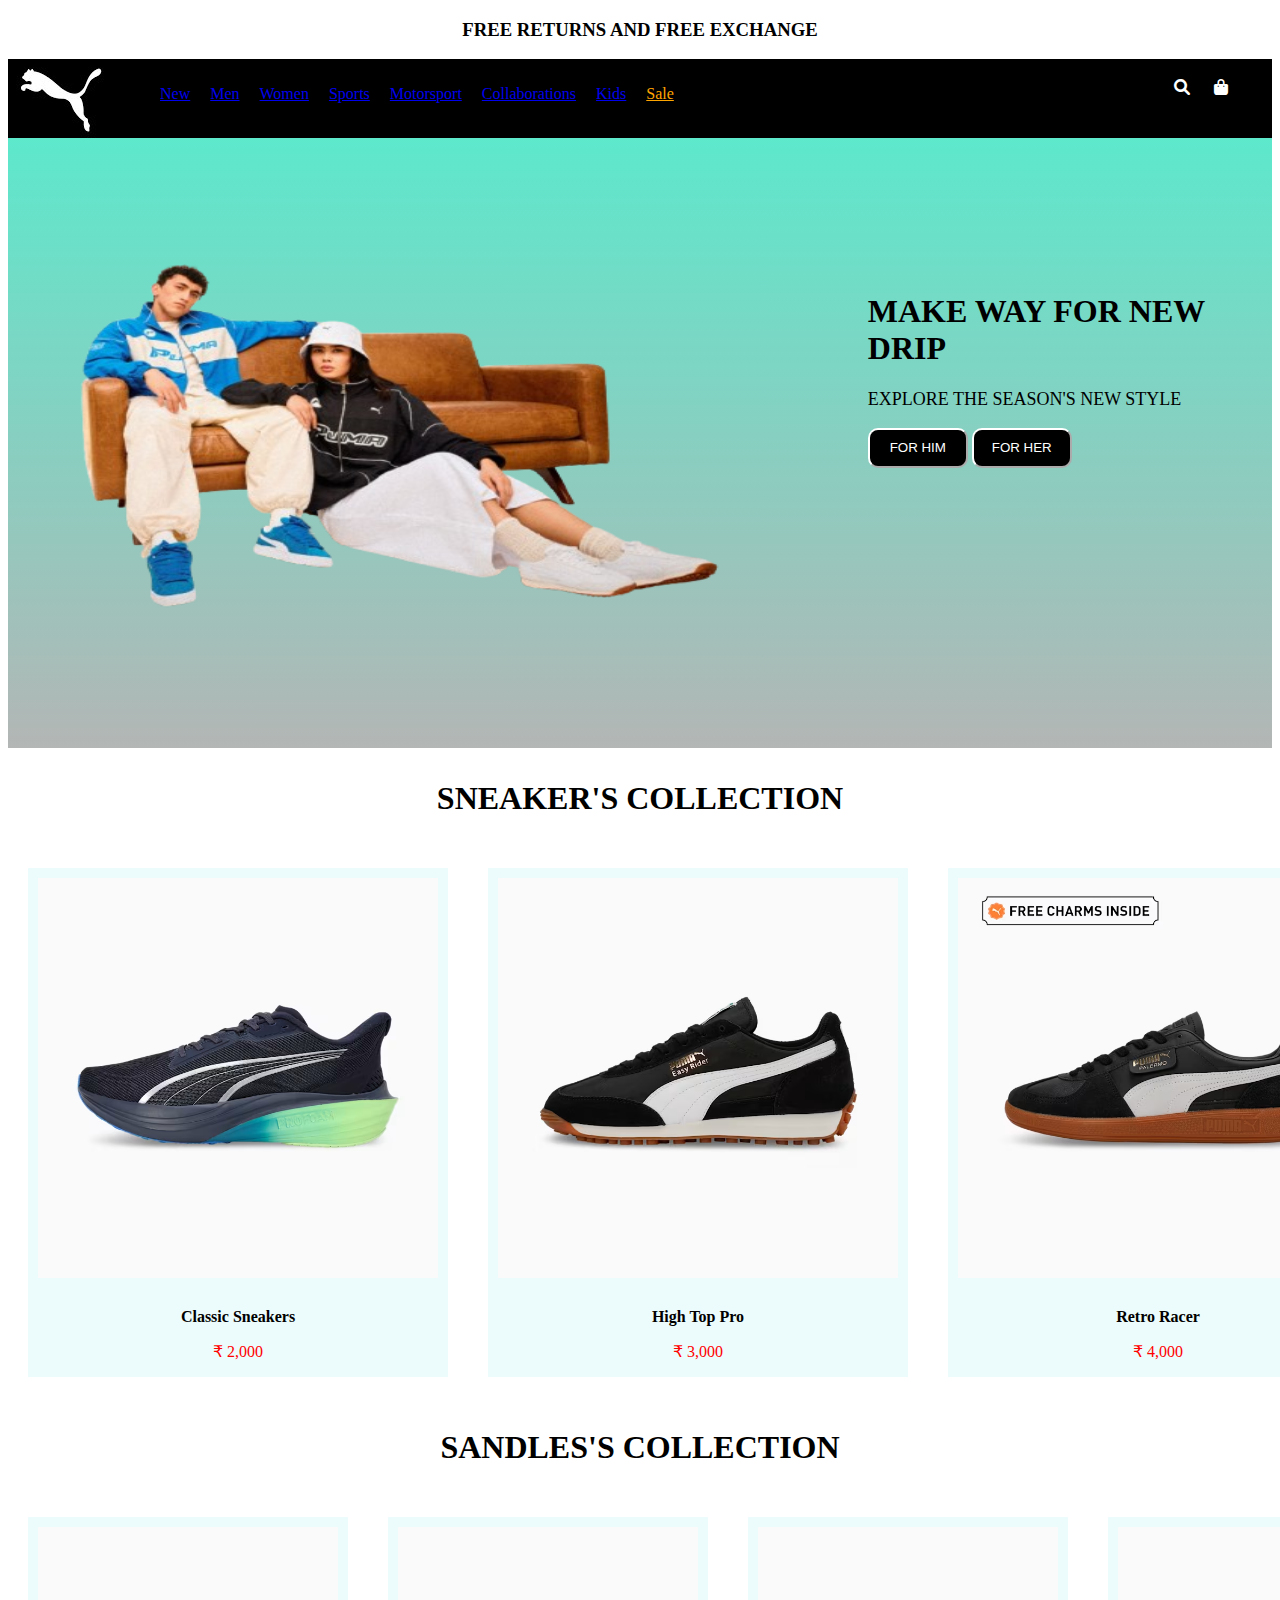
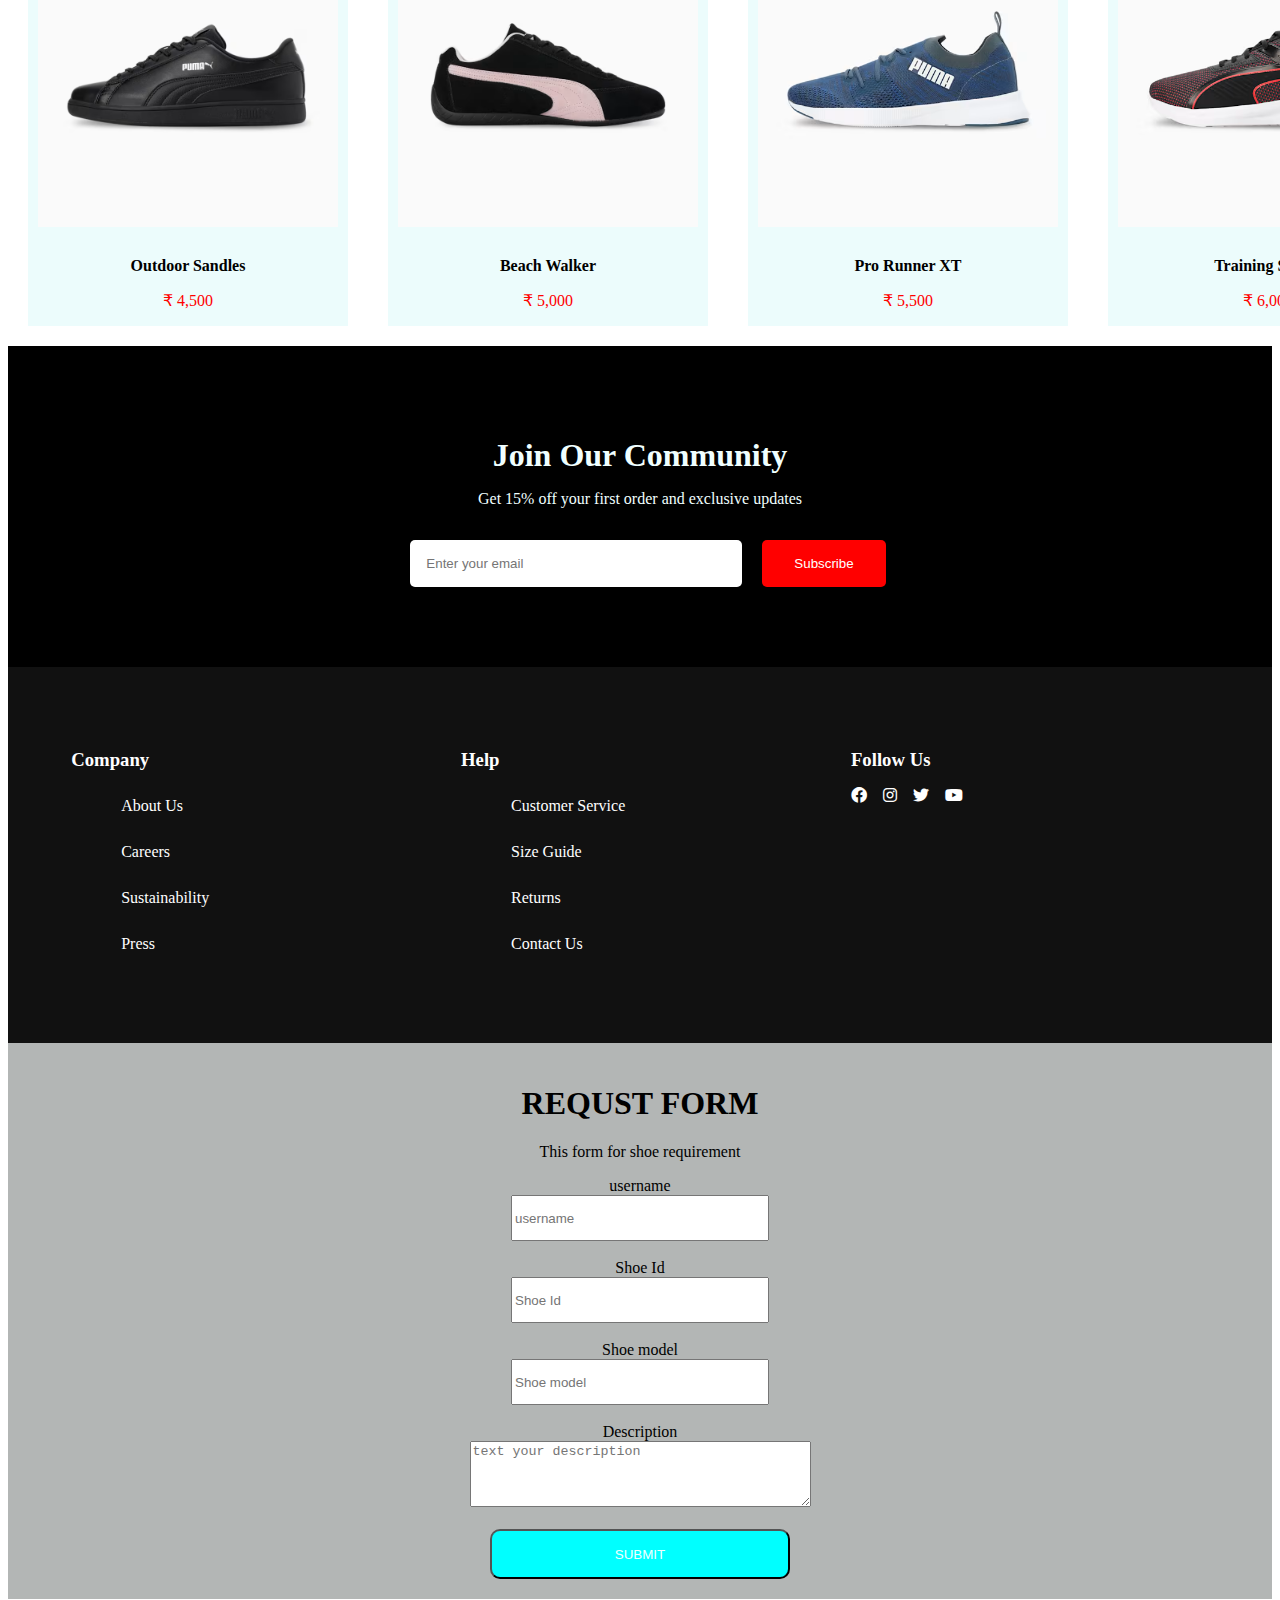
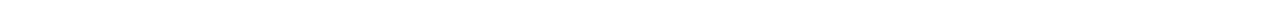
<file: index.html>
<!DOCTYPE html>
<html lang="en">
<head>
    <meta charset="UTF-8">
    <meta name="viewport" content="width=device-width, initial-scale=1.0">
    <link rel="stylesheet" href="puma.css">
    <link rel="stylesheet" href="https://unpkg.com/swiper/swiper-bundle.min.css">
    <link rel="stylesheet" href="https://cdnjs.cloudflare.com/ajax/libs/font-awesome/6.0.0/css/all.min.css">
    <title>PUMA>COM/Forever Faster</title>
</head>
<body>
    <header>
        <h3 class="MAIN-HEADING" style="text-align: center;">FREE RETURNS AND FREE EXCHANGE</h3>
        <header>
            <div class="nav-container">
                <div class="nav-bar">
                <img src="puma-logo.jpg" alt="Sportswear Logo">
            <nav>
                <ul class="nav-links">
                    <li><a href="#">New</a></li>
                    <li><a href="#">Men</a></li>
                    <li><a href="#">Women</a></li>
                    <li><a href="#">Sports</a></li>
                    <li><a href="#">Motorsport</a></li>
                    <li><a href="#">Collaborations</a></li>
                    <li><a href="#">Kids</a></li>
                    <li><a href="#" style="color:orange;">Sale</a></li>
                </ul>
            </nav>
            </div>
            <div class="header-icons">
                <i class="fas fa-search"></i>
                <i class="fas fa-shopping-bag"></i>
                <i class="fas fa-profile"></i>
                <div class="menu-toggle">
                    <i class="fas fa-bars"></i>
                </div>
            </div>
        </div>
        </header>
    
    </header>
    <section>
        <div class="picture">
            <img src="puma2-removebg.jpg" class="text-center p-3 picture1">
            <div class="container1">
                <h1 class="post-heading">MAKE WAY FOR NEW DRIP</h1>
                <P class="post-para">EXPLORE THE SEASON'S NEW STYLE</P>
                <button class="button1">FOR HIM</button>
                <button class="button1">FOR HER</button>
            </div>
        </div>
    </section>
    <h1 class="sub-heading">SNEAKER'S COLLECTION</h1>
    <div class="slipper-container">
        <div class="shop-container">
            <img src="3.avif" class="image1">
            <h3 class="item-heading">Classic Sneakers</h3> 
            <p class="item-para">₹ 2,000</p>
        </div>
        <div class="shop-container">
            <img src="4.avif" class="image1">
            <h3 class="item-heading">High Top Pro</h3> 
            <p class="item-para">₹ 3,000</p>
        </div>
        <div class="shop-container">
            <img src="5.avif" class="image1">
            <h3 class="item-heading">Retro Racer</h3> 
            <p class="item-para">₹ 4,000</p>
        </div>
    </div>
    <h1 class="sub-heading">SANDLES'S COLLECTION</h1>
    <div class="slipper-container">
        <div class="shop-container1">
            <img src="6.avif" class="image2">
            <h3 class="item-heading">Outdoor Sandles</h3> 
            <p class="item-para">₹ 4,500</p>
        </div>
        <div class="shop-container1">
            <img src="7.avif" class="image2">
            <h3 class="item-heading">Beach Walker</h3> 
            <p class="item-para">₹ 5,000</p>
        </div>
        <div class="shop-container1">
            <img src="8.avif" class="image2">
            <h3 class="item-heading">Pro Runner XT</h3> 
            <p class="item-para">₹ 5,500</p>
        </div>
        <div class="shop-container1">
            <img src="9.avif" class="image2">
            <h3 class="item-heading">Training Sndles</h3> 
            <p class="item-para">₹ 6,000</p>
        </div>
    </div>
    <section class="newsletter">
        <h2>Join Our Community</h2>
        <p>Get 15% off your first order and exclusive updates</p>
        <input type="email" placeholder="Enter your email">
        <button style="background-color: red;">Subscribe</button>
    </section>
    <!-- Footer -->
    <footer>
        <div class="footer-column">
            <h3>Company</h3>
            <ul>
                <li>About Us</li>
                <li>Careers</li>
                <li>Sustainability</li>
                <li>Press</li>
            </ul>
        </div>
        <div class="footer-column">
            <h3>Help</h3>
            <ul>
                <li>Customer Service</li>
                <li>Size Guide</li>
                <li>Returns</li>
                <li>Contact Us</li>
            </ul>
        </div>
        <div class="footer-column">
            <h3>Follow Us</h3>
            <div class="social-icons">
                <i class="fab fa-facebook"></i>
                <i class="fab fa-instagram"></i>
                <i class="fab fa-twitter"></i>
                <i class="fab fa-youtube"></i>
            </div>
        </div>
    </footer>
<div class="request-form">
<form action="connect.php">
    <h1>REQUST FORM</h1>
    <p>This form for shoe requirement</p>
    <label for="username">username</label><br>
    <input type="text" id="username" placeholder="username" required style="height: 40px; width: 250px;"><br><br>
    <label for="shoe-id">Shoe Id</label><br>
    <input type="text" id="shoe-id" placeholder="Shoe Id" required style="height: 40px; width: 250px;"><br><br>
    <label for="shoe-model">Shoe model</label><br>
    <input type="text" id="shoe-model" placeholder="Shoe model" required style="height: 40px; width: 250px;"><br><br>
    <label for="discription">Description</label><br>
    <textarea id="Description" name="description" placeholder="text your description" rows="4" cols="40"></textarea><br><br>
    <button class="submit" type="submit">SUBMIT</button>
</form>
</div>
</body>
</html>
</file>
<file: puma.css>
@import url('https://fonts.googleapis.com/css2?family=Bree+Serif&family=Caveat:wght@400;700&family=Lobster&family=Monoton&family=Open+Sans:ital,wght@0,400;0,700;1,400;1,700&family=Playfair+Display+SC:ital,wght@0,400;0,700;1,700&family=Playfair+Display:ital,wght@0,400;0,700;1,700&family=Roboto:ital,wght@0,400;0,700;1,400;1,700&family=Source+Sans+Pro:ital,wght@0,400;0,700;1,700&family=Work+Sans:ital,wght@0,400;0,700;1,700&display=swap');
.nav-container{
  background-color: black;  
  color: white;
  font-family: 'Times New Roman', Times, serif;
  width: 100%;
  background-size: cover;
  display: flex;
  flex-direction: row;
  justify-content: space-between;
}
.nav-bar{
  display: flex;
  flex-direction: row;
}
li{
  padding: 10px;
}
i:hover{
  transform: scale(1.5);
}
li:hover{
  transform: scale(1.2);
}
.header-icons {
  display: flex;
  gap: 1.5rem;
  padding: 20px;
}
.icons{
  height: 30px;
  width: 30px;
}
.icons:hover{
  transform: scale(1.2);
}
.main-heading{
  font-family: serif;
  font-weight: bold;
  color: black;
}
.nav-links{
  display: flex;
  flex-direction: row;
  list-style-type: none;
  color: white;
}

.picture{
  background-image: linear-gradient(to bottom,#5de8cc,#b3b6b5);
  background-size: cover;
  justify-content: space-around;
  display: flex;
  flex-direction: row;
  padding: 5px;
}
.picture1{
  height: 600px;
  width: 800px;
}
.post-heading{
  font-family: serif;
  font-weight: bold;
  font-size: xx-large;
  margin-top: 150px;
}
.post-para{
  font-family: serif;
  font-weight: normal;
  font-size: large;
}
.button1{
  background-color: black;
  color: white;
  border-radius: 10px;
  border-color: white;
  height: 40px;
  width: 100px;
}
.button1:hover{
  transform: scale(1.2);
}
.container1{
  margin-left: 100px;
}
.sub-heading{
  text-align: center;
  font-family: serif;
  color: black;
  font-weight: bold;
  padding: 10px;;
}
.slipper-container{
  display: flex;
  flex-direction: row;
}
.shop-container{
  background-color: rgb(236, 252, 252);
  background-size: cover;
  box-shadow: 10px;
  width: 420px;
  text-align: center;
  margin: 20px;
}
.shop-container:hover img{
  transform: scale(1.05);
}
.image1{
  height: 400px;
  width: 400px;
  margin: 10px;
}
.item-heading{
  color: black;
  font-size: medium;
  font-family: serif;
}
.item-para{
  color: red;
  font-size: medium;
  font-family: serif;
}
.shop-container1{
  background-color: rgb(236, 252, 252);
  background-size: cover;
  box-shadow: 10px;
  width: 320px;
  text-align: center;
  margin: 20px;
}
.shop-container1:hover img{
  transform: scale(1.05);
}
.image2{
  height: 300px;
  width: 300px;
  margin: 10px;
}
.newsletter {
  background: black;
  color: var(--secondary-color);
  padding: 4rem 5%;
  text-align: center;
}

.newsletter h2 {
  font-size: 2rem;
  margin-bottom: 1rem;
  color: azure;
}
.newsletter p {
  color: azure;
}
.newsletter input {
  padding: 1rem;
  width: 300px;
  margin: 1rem;
  border: none;
  border-radius: 5px;
}

.newsletter button {
  padding: 1rem 2rem;
  background: var(--red-color);
  color: white;
  border: none;
  cursor: pointer;
  border-radius: 5px;
  transition: transform 0.3s;
}

.newsletter button:hover {
  transform: scale(1.05);
}
/* Footer */
footer {
  background: #111;
  color: white;
  padding: 4rem 5%;
  display: grid;
  grid-template-columns: repeat(auto-fit, minmax(200px, 1fr));
  gap: 2rem;
}

.footer-column h3 {
  margin-bottom: 1rem;
  color: var(--red-color);
}

.footer-column ul {
  list-style: none;
}

.footer-column li {
  margin: 0.5rem 0;
  cursor: pointer;
  transition: color 0.3s;
}

.footer-column li:hover {
  color: red;
}

.social-icons {
  display: flex;
  gap: 1rem;
  margin-top: 1rem;
  color: white;
}
.menu-toggle {
  display: none;
  cursor: pointer;
}

@media (max-width: 768px) {
  nav ul {
      display: none;
      position: absolute;
      top: 100%;
      left: 0;
      right: 0;
      background: white;
      padding: 1rem;
      text-align: center;
  }
  
  nav ul.active {
      display: block;
  }
  
  .menu-toggle {
      display: block;
  }
  
  .category-nav ul {
      flex-wrap: wrap;
      gap: 1rem;
  }
  
  .banner-title {
      font-size: 1.5rem;
  }
  
  .banner-text {
      font-size: 1rem;
  }
}
.submit{
  color: azure;
  background-color: aqua;
  height: 50px;
  width: 300px;
  border-radius: 10px;
}
.request-form{
  padding-left: auto;
  padding-right: auto;
  padding-top: 20px;
  padding-bottom: 20px;
  text-align: center;
  background-color: #b3b6b5;
}
</file>
